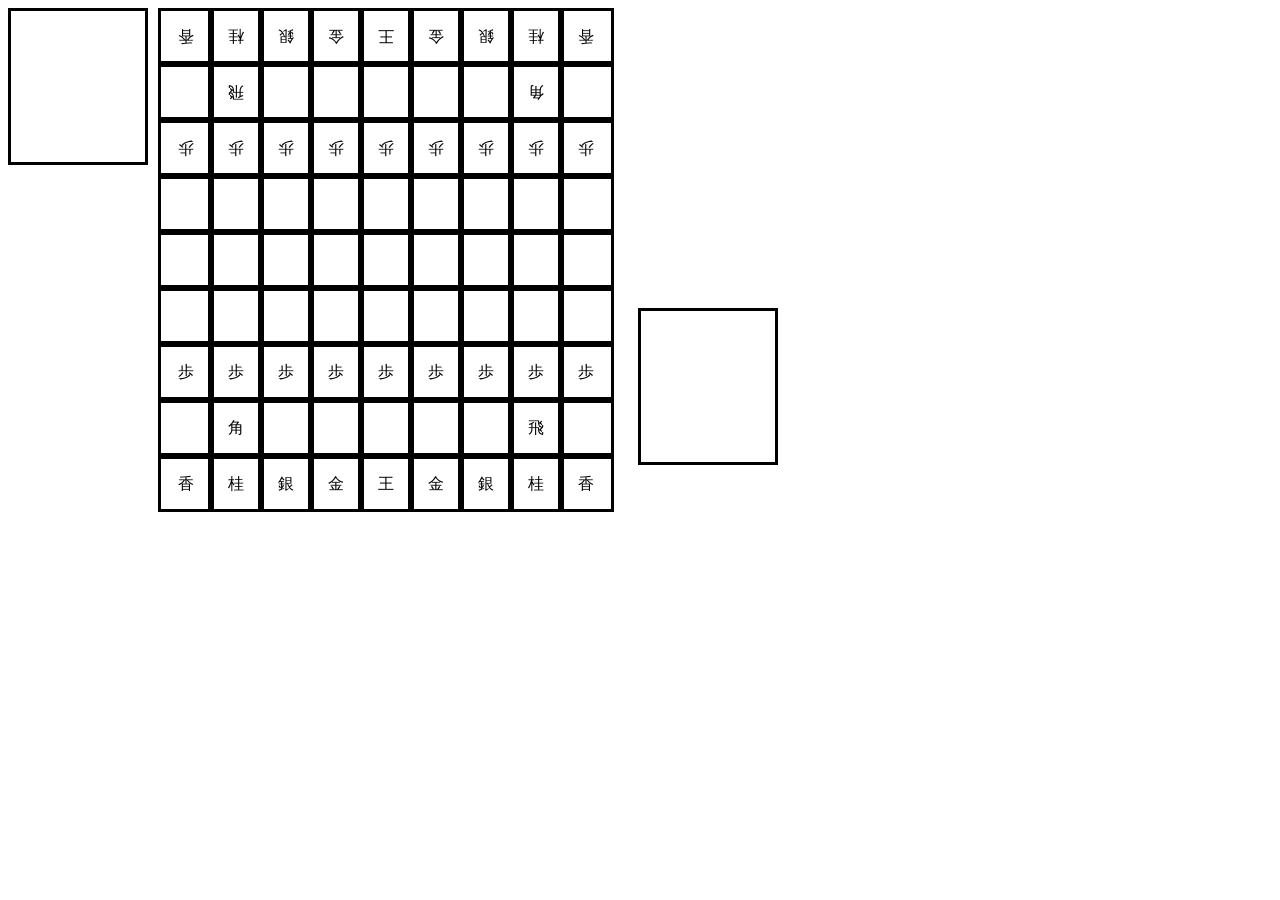
<file: index.html>
<!DOCTYPE html>
<html lang="ja">
    <head>
        <meta charset="utf-8">
        <title>BellTree将棋</title>
        <link rel="stylesheet" type="text/css" href="index.css">
    </head>
    <body>
        <div id="wholeWrapper">
            <div id="left"></div>
            <div id="center"></div>
            <div id="right"></div>
        </div>
        
        <script src="index.js"></script>
    </body>
</html>
</file>
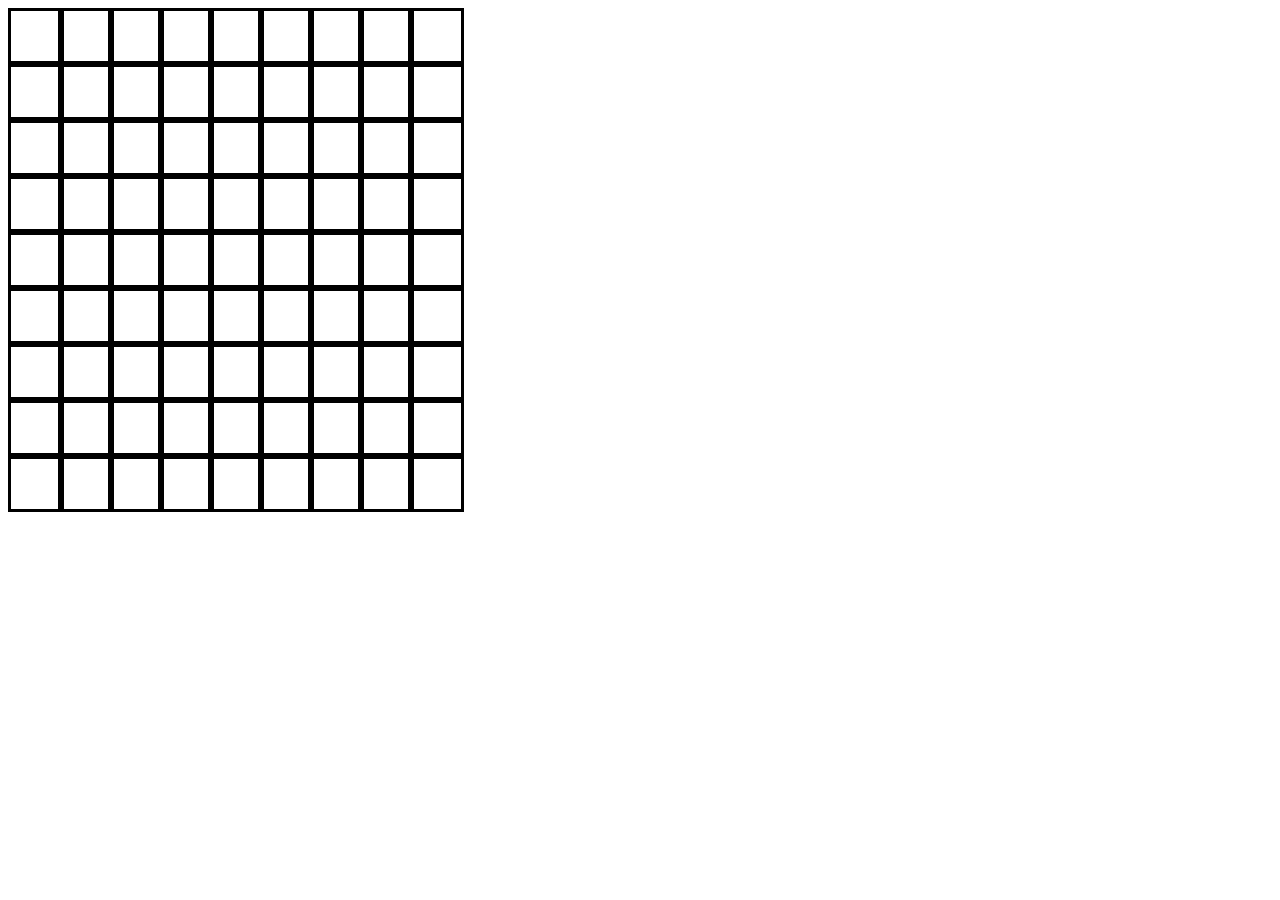
<file: server/core/templates/index.html>
<!DOCTYPE html>
<html lang="ja">
    <head>
        <meta charset="utf-8">
        <title>BellTree将棋</title>
        <style>
            .box {
                width: 50px;
                height: 50px;
                border-style: solid; 
                border-color: black;
                cursor: pointer;
            }
            #wholeWrapper {
                display: grid;
                grid-template-columns: repeat(9, 50px);
            }

        </style>
    </head>
    <body>
        <div id="wholeWrapper">

        </div>
        
        <script>
            'use strict';
            
            for (let i = 0; i < 81; i++) {
                const div = document.createElement('div');
                div.classList.add('box');
    
                document.getElementById('wholeWrapper').appendChild(div);
            }

        </script>
    </body>
</html>
</file>
<file: index.css>
.box {
    width: 50px;
    height: 50px;
    border-style: solid; 
    border-color: black;
    cursor: pointer;
    text-align: center;
    line-height: 50px;
}
.firstSide {
    transform: rotate(0deg);
}
.secondSide {
    transform: rotate(180deg);
}
#wholeWrapper {
    display: grid;
    grid-template-columns: 150px 470px 150px;
}
#center {
    display: grid;
    grid-template-columns: repeat(9, 50px);
}
.onCatch {
    background-color: red;
}
#left {
    border-style: solid; 
    border-color: black;
    margin-right: 10px;
    height: 30%;
}
#right {
    border-style: solid; 
    border-color: black;
    margin-left: 10px;
    margin-top: 300px;
    height: 30%;
}
.mochigomafirstside {
    border-style: solid; 
    border-color: black;
    width: 30px;
    height: 30px;
}
.mochigomasecondside {
    border-style: solid; 
    border-color: black;
    width: 30px;
    height: 30px;
    transform: rotate(180deg);
}
</file>
